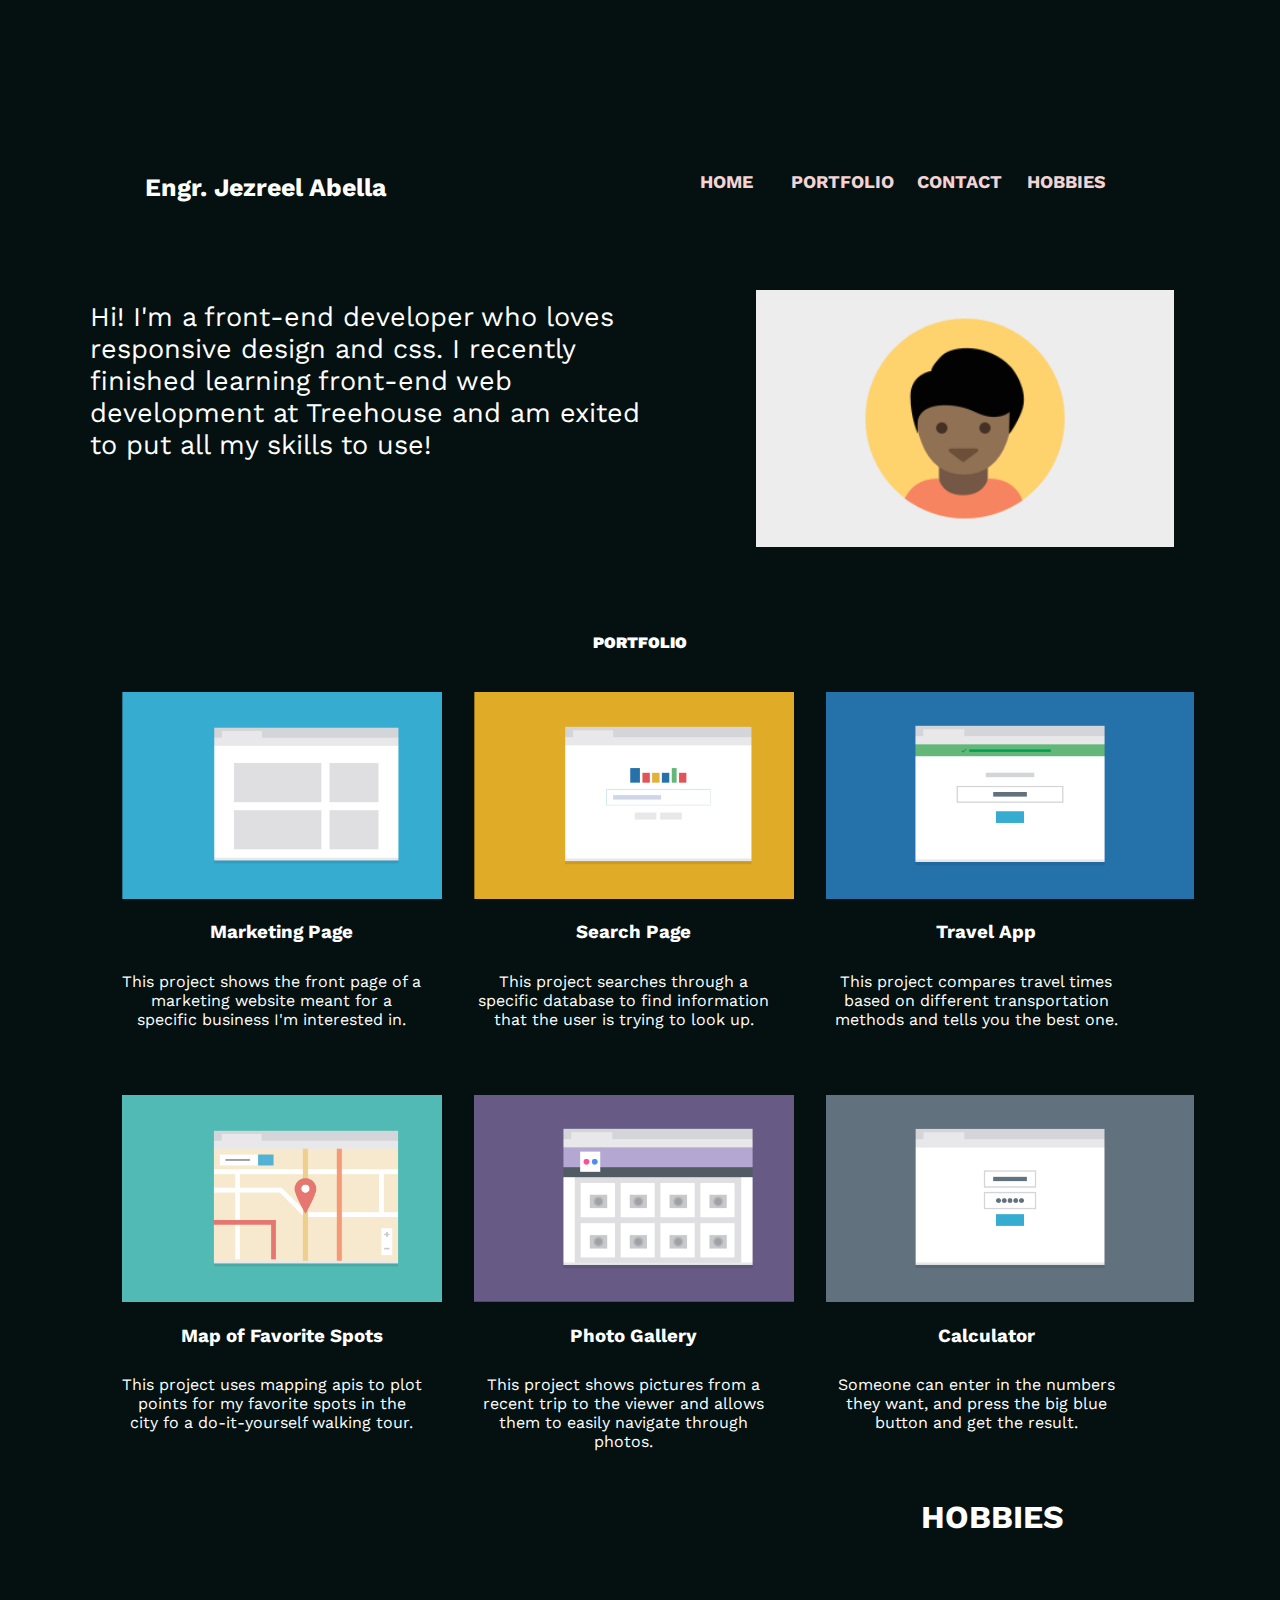
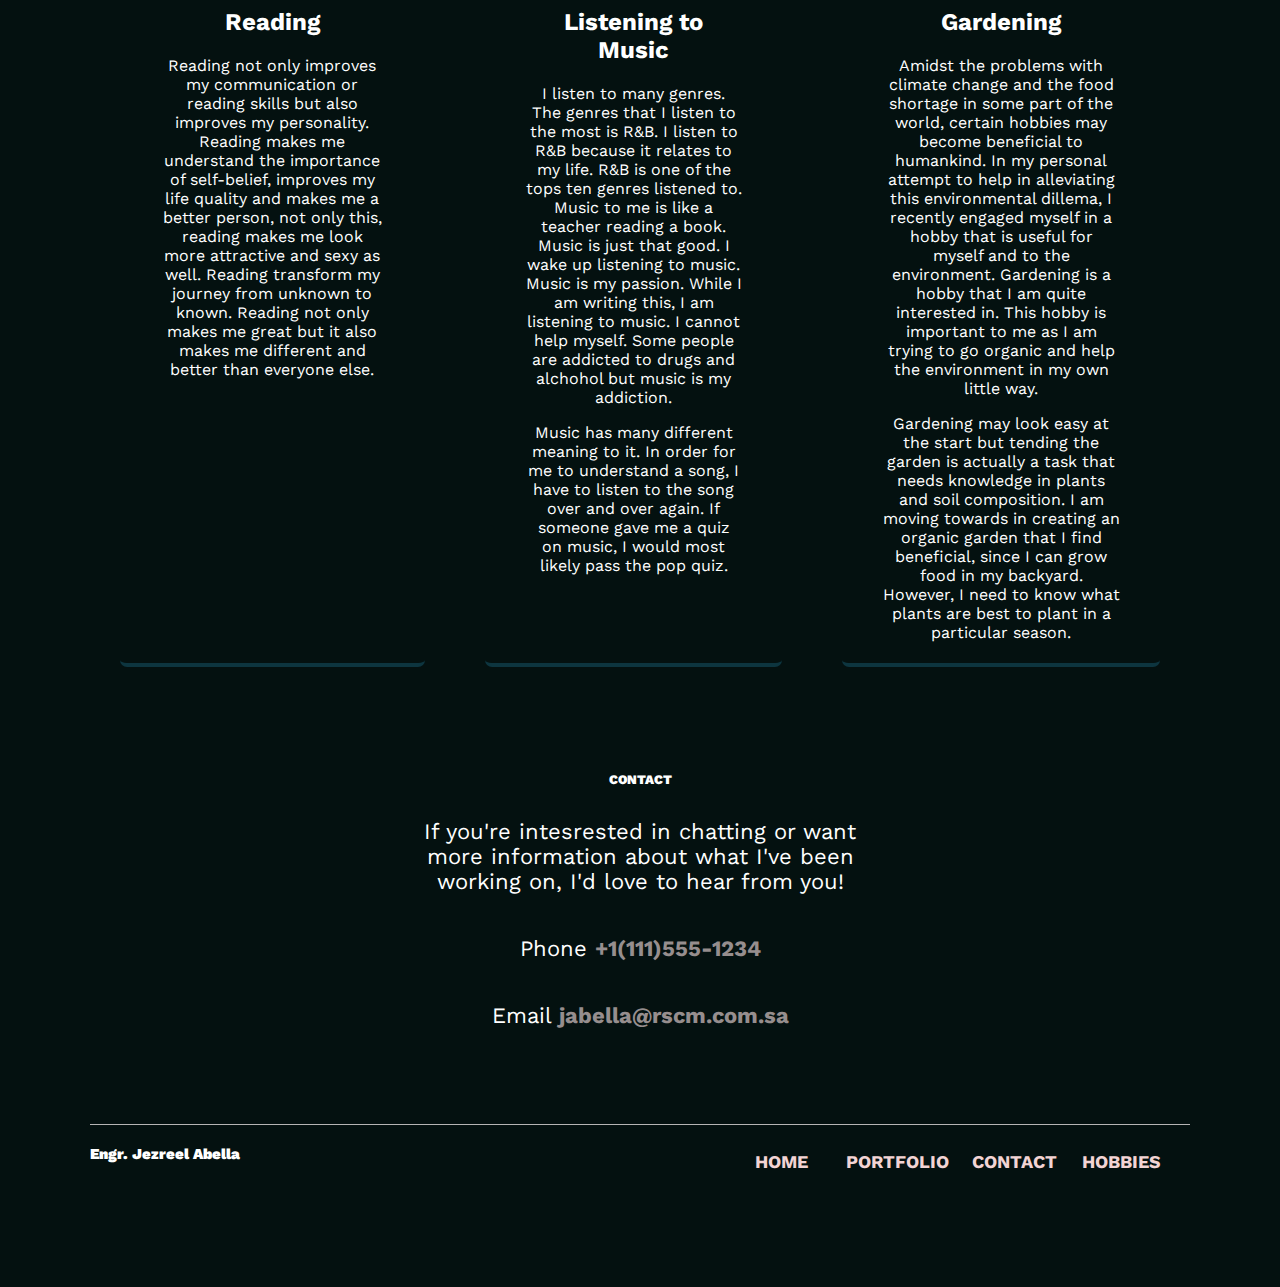
<file: index.html>
<!DOCTYPE html>
<html lang="en">
<head>
    <meta charset="UTF-8">
    <meta http-equiv="X-UA-Compatible" content="IE=edge">
    <meta name="viewport" content="width=device-width, initial-scale=1.0">
    <link rel="stylesheet" href="css/style.css">
    <link rel="preconnect" href="https://fonts.googleapis.com">
<link rel="preconnect" href="https://fonts.gstatic.com" crossorigin>
<link href="https://fonts.googleapis.com/css2?family=Inter:wght@100&family=Luxurious+Roman&family=Open+Sans:wght@300;400;500&family=Playfair+Display&family=Work+Sans:wght@300;700&display=swap" rel="stylesheet">
    <title>Mobile First Responsive Layout</title>
</head>
<body>
  <header>
    <h1 id="top" class="title">Engr. Jezreel Abella</h1>
    <ul class="nav">
      <li><a href="#top">Home</a></li>
      <li><a href="#portfolio">Portfolio</a></li>
      <li><a href="#contact">Contact</a></li>
      <li><a href="#hobbies">Hobbies</a></li>
    </ul>
  </header>
    <div class="section-1">
      <img src="img/responsive-layout-profile.png" alt="Theprofileimage" class="profile-img"> 
      
      <P class="bio">Hi! I'm a front-end developer who loves responsive design and css. I recently finished learning 
        front-end web development at Treehouse and am exited to put all my skills to use!</P>
    </div>   

    <div class="portfolio-container">
        
      <h2 id="portfolio">PORTFOLIO</h2>

    <div class="project">
    <img src="img/portfolio-1.png" alt="Themarketingimage" class="port-img">
    <h3>Marketing Page</h3>
    <p class="port-text">This project shows the front page of a marketing website meant for a specific business I'm interested in.</p>
    </div>

    <div class="project">
    <img src="img/portfolio-2.png" alt="Thesearchpageimage" class="port-img">
    <h3>Search Page</h3>
    <p class="port-text">This project searches through a specific database to find information that the user is trying to look up.</p>
    </div>

    <div class="project">
    <img src="img/portfolio-3.png" alt="Thetravelapp" class="port-img">  
    <h3>Travel App</h3>
    <p class="port-text">This project compares travel times based on different transportation methods and tells you the best one.</p>
    </div>

    <div class="project">
    <img src="img/portfolio-4.png" alt="Themapimage" class="port-img">
    <h3>Map of Favorite Spots</h3>
    <p class="port-text">This project uses mapping apis to plot points for my favorite spots in the city fo a do-it-yourself walking tour.</p>
    </div>

    <div class="project">
    <img src="img/portfolio-5.png" alt="Thephotgalleryimage" class="port-img">
    <h3>Photo Gallery</h3>
    <p class="port-text">This project shows pictures from a recent trip to the viewer and allows them to easily navigate through photos.</p>
    </div>

    <div class="project">
    <img src="img/portfolio-6.png" alt="Thecalculatorimage" class="port-img">
    <h3>Calculator</h3>
    <p class="port-text">Someone can enter in the numbers they want, and press the big blue button and get the result.</p>
    </div>

    <h1 class="hob">Hobbies</h1>
    <div class="flex">
      <div class="card">

      <h2 id="hobbies">Reading</h2>
          <p> Reading not only improves my communication or reading skills but also improves my personality. 
              Reading makes me understand the importance of self-belief, improves my life quality and makes me a better person, 
              not only this, reading makes me look more attractive and sexy as well. Reading transform my journey from unknown to known. 
              Reading not only makes me great but it also makes me different and better than everyone else.</p>           
          
          </div>

      <div class="card">
          <h2 >Listening to Music</h2>
          <p>I listen to many genres.
               The genres that I listen to the most is R&B. I listen to R&B because it relates to my life. 
               R&B is one of the tops ten genres listened to. Music to me is like a teacher reading a book. Music is just that good.                       
               I wake up listening to music. Music is my passion. While I am writing this, I am listening to music.
               I cannot help myself. Some people are addicted to drugs and alchohol but music is my addiction.
          </p>
          <p>Music has many different meaning to it. In order for me to understand a song, I have to listen
              to the song over and over again. If someone gave me a quiz on music, I would most likely pass
              the pop quiz.
          </p>
             
          </div>
      <div class="card">
          <h2>Gardening</h2>
              <p>Amidst the problems with climate change and the food shortage in some part of the world,
                  certain hobbies may become beneficial to humankind. In my personal attempt to help in 
                  alleviating this environmental dillema, I recently engaged myself in a hobby that is useful
                  for myself and to the environment. Gardening is a hobby that I am quite interested in. 
                  This hobby is important to me as I am trying to go organic and help the environment in my own
                  little way.
              </p>
              <p>Gardening may look easy at the start but tending the garden is actually a task that
                  needs knowledge in plants and soil composition. I am moving towards in creating an organic 
                  garden that I find beneficial, since I can grow food in my backyard. However, I need to 
                  know what plants are best to plant in a particular season.
              </p>
          </div>
    </div>
  </div>

  <div class="contact-container">
    <h2 class="contact"  id="contact">CONTACT</h2>
    <p class="contact-word">If you're intesrested in chatting or want more information about what I've been working on, I'd love to hear from you!</p>
    <p class="contact-word">Phone <span class="contact-info">+1(111)555-1234</span></p>
    <p class="contact-word">Email <span class="contact-info">jabella@rscm.com.sa</span></p>
  </div>


  <footer>
    <p class="name">Engr. Jezreel Abella</p>
    <p><a class="top" href="#top">BACK TO TOP</a></p>
    <ul class="nav-footer">
      <li><a href="#top">Home</a></li>
      <li><a href="#portfolio">Portfolio</a></li>
      <li><a href="#contact">Contact</a></li>
      <li><a href="#hobbies">Hobbies</a></li>
    </ul>
  </footer>
</body>
</html>
</file>
<file: css/style.css>
* {
    color: rgb(59, 59, 59);
    text-align: center;

}
img {
    max-width: 100%;
}
body {
    padding: 5%;
}
ul {
    list-style-type: none;
    font-weight: 700;
    text-transform: uppercase;
    padding: 15px;
    font-weight: 900;
    color: rgb(78, 76, 76);
    margin: 0;
    display: block;
}
li {
    padding: 2.5%;
}
.profile-img {
    padding: 1rem;
    max-width: 15rem;
}
#portfolio {
    margin: 70px 0 40px 0;
    font-size: 16px;
    font-weight: 900;
}
.title {
    font-size: 35px;
}
.contact {
    font-size: 13px;
    font-weight:900;
}
a{
    text-decoration: none;
}
a:hover {
    text-decoration: none;
    color: rgb(16, 217, 231);
}
footer {
    border-top: 1px solid rgb(182, 181, 181);
    display: flex;
    justify-content: space-between;
    font-weight: 900;
}
.contact-info {
    font-weight: bold;
    color: rgb(150, 142, 142);
}
.nav-footer {
    display:none;
}
.hob {
    text-transform: uppercase;
}
@media screen and (min-width: 768px) {
    * {
        color: rgb(59, 59, 59);
        text-align: center;
    
    }
      body {
        padding: 7%;
    }
    img {
        transition-duration: .5s ;
    }
    ul {
        display: flex;
        justify-content: center;
        margin: auto;
    }
    .section-1 {
        display: flex;
        flex-direction: row-reverse;
    }
    .profile-img {
        max-width: 38%;
    }
    .bio {
        width: 53%;
        text-align:left;
        padding-right: 25px;
        font-size: 22px;
        color: rgb(158, 158, 158);
    }
    .project {
        float: left;
        width: 46%;
        margin: auto;
    }
    .project:nth-child(even) {
        margin-right: 6%;
    }
    .port-img {
        max-width: 22rem;
        margin-right: 1%;
    }
    .port-text {
        padding: 10px 20px 50px 0;
    }
    .contact-container {
        padding: 4rem;
        font-size: 22px;
    }
    .contact-word {
        color: rgb(151, 148, 148);
    }
    .top {
        display: none;
    }
    .nav-footer {
        display: flex;
        margin-left: 40%;
        font-size: 13px;
    }
    .name {
       padding-top: 5px;
       font-size: 15px;
    }
    img:hover {
        transform: scale(1.1);
    }
}
@media screen and (min-width: 1024px) {
    * {
        color: rgb(243, 212, 212);
        background-color: rgb(4, 17, 16);
    }
    body {
        margin: initial;
    }
    footer {
        display: flex;
        justify-content: space-between;
        color: white;
    }
    .nav-footer {
        margin: initial;
        align-items: center;
    }
    header {
        display: flex;
        justify-content: space-between;
    }
    .nav {
        margin: initial;
        align-items: center;   
    }
    .title {
        font-size: 25px;
        padding-top: 12px;
    }
    .section-1 {
        display: flex;
        justify-content: space-between;
    }
        ul li {
        width: 7rem;
      }
    .profile-img {
        width: 80%;
    }
    .bio {
        font-size: 27px;
        color: white;
    }
    .project {
        width: 32%;
        margin: auto;
    }
    .project:nth-child(even) {
        margin-right: initial;
    }
    .port-img {
        max-width: 23rem;
        margin-left: 2rem;      
    }
    h3 {
        margin-left: 2rem;
    }
    .port-text {
        padding: 10px 20px 50px 0;
        margin-left: 2rem;
        color: white;
    }
    .contact-container {
        padding: 4rem;
        font-size: 22px;
    }
    h1, h2, h3 {
        color: white;
    }
    .contact-word {
        padding: 10px 240px 10px 240px;
        color: white;
    }
   
    * {
        text-align: center;
        color: white;
        background-color: rgb(4, 17, 16);
        font-family: 'Work Sans', sans-serif;
    }
    .flex {
        display: -ms-flexbox;      /* TWEENER - IE 10 */
        display: flex; 
        max-width: 1200px;
        -ms-flex-pack: distribute;
        justify-content: space-around;
        margin: 0 auto;
    }
 

  .card {
    margin: 30px;
    padding: 0px 40px 5px;
    max-width: 500px;
    text-align: left;
    border-bottom: rgb(13, 53, 63) solid 4px;
    border-radius: 7px;
    transition: all .5s;
    display: table;
}
.card:hover {
    border-color: rgb(56, 192, 216);
    color: rgb(176, 198, 207);
}
header {
    display: flex;
    justify-content: space-between;
    margin: 5%;
}
ul {
    display: flex;
    justify-content: center;
    align-items: center;
}
ul li {
    width: 7rem;
    list-style-type: none;
    text-transform: uppercase;
  }
a{
    text-decoration: none;
    font-size: 18px;
    font-weight: 700;
    color: rgb(243, 212, 212);
}
a:hover {
    text-decoration: none;
    color: rgb(16, 217, 231);
}
.title {
    font-size: 25px;
}
  
}
</file>
